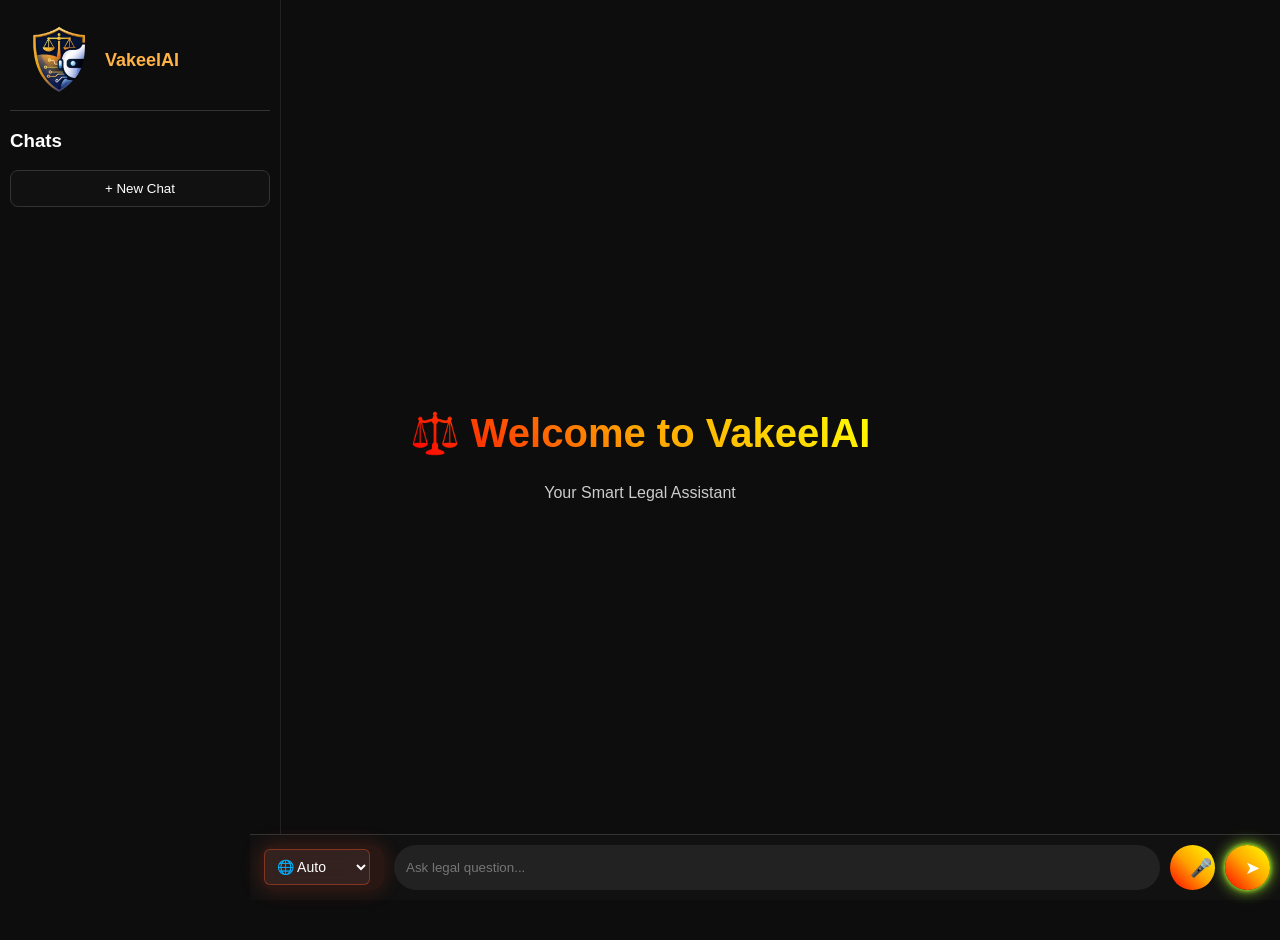
<file: templates/index.html>
<!DOCTYPE html>
<html lang="en">
<head>
    <meta charset="UTF-8">
    <title>VakeelAI</title>
    <link rel="stylesheet" href="/static/style.css">
</head>
<body>

<div class="container">

    <!-- 🔴 SIDEBAR -->
    <div class="sidebar">
        <div class="sidebar-logo">
            <!-- ✅ BIGGER LOGO -->
            <img src="/static/logo.png" alt="VakeelAI Logo" style="width:70px; height:70px;">
            <h2>VakeelAI</h2>
        </div>

        <h3>Chats</h3>
        <button onclick="newChat()">+ New Chat</button>
        <div id="history"></div>
    </div>

    <!-- 🔴 CHAT AREA -->
    <div class="chat">

        <!-- 🔥 WELCOME SCREEN -->
        <div id="welcomeScreen" class="welcome">
            <h1>⚖️ Welcome to VakeelAI</h1>
            <p>Your Smart Legal Assistant</p>
        </div>

        <!-- 🔹 MESSAGES -->
        <div id="messages"></div>

        <!-- 🔹 INPUT BAR -->
        <div class="input-area">

            <!-- 🌐 Language Selector (moved here ✅) -->
        <div class="glass-box">
     
            <select id="language" style="
                margin-right:10px;
                padding:8px;
                border-radius:6px;
            ">
                <option value="auto">🌐 Auto</option>
                <option value="en">English</option>
                <option value="ml">Malayalam</option>
                <option value="hi">Hindi</option>
                <option value="ta">Tamil</option>
            </select>
        </div>
            <input
                id="userInput"
                type="text"
                placeholder="Ask legal question..."
                onkeypress="if(event.key==='Enter') sendMessage()"
            />

            <button onclick="startVoice()" class="mic-btn">🎤</button>
            <button onclick="sendMessage()" class="send-btn">➤</button>

        </div>

    </div>

</div>

<script src="/static/script.js"></script>

</body>
</html>
</file>
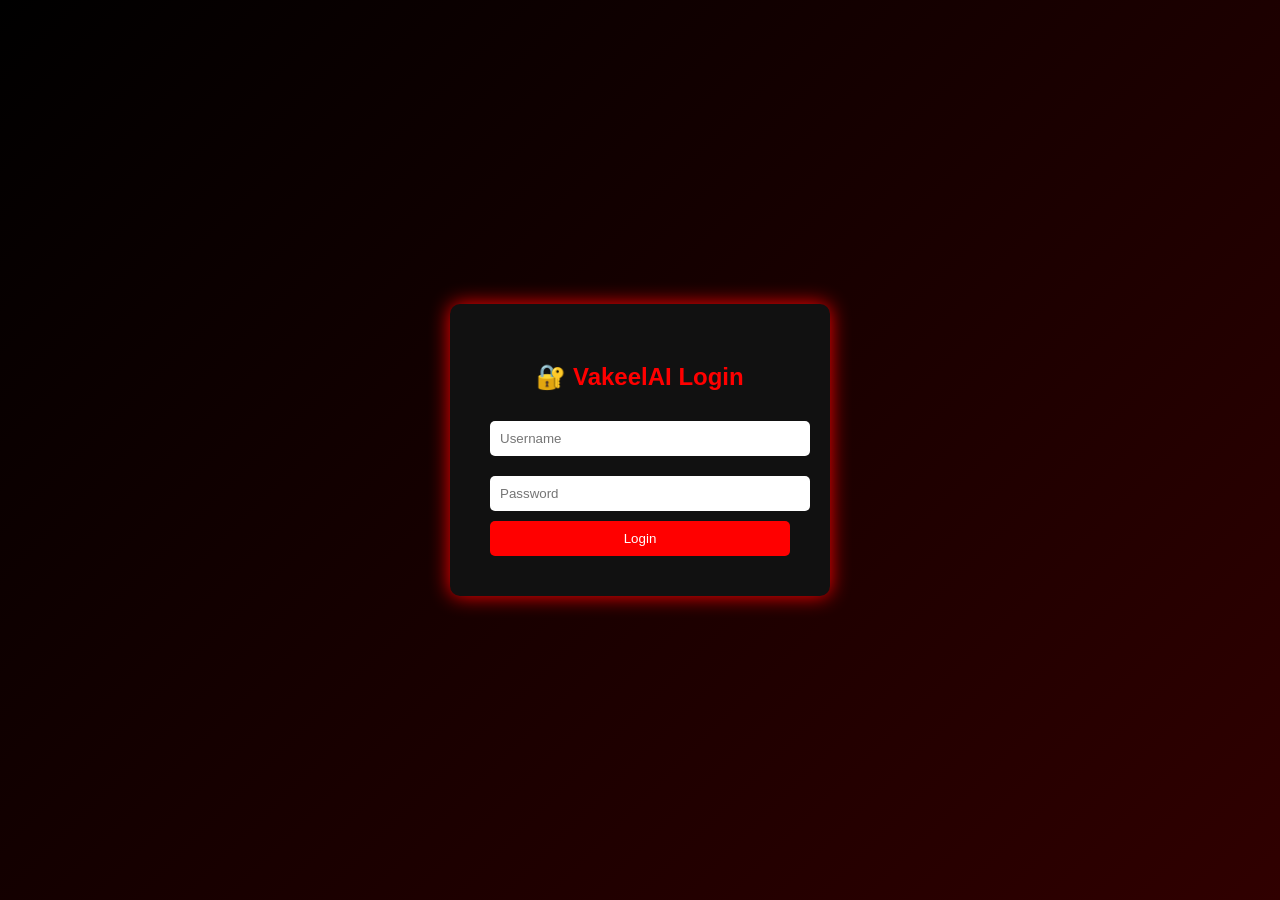
<file: templates/login.html>
<!DOCTYPE html>
<html lang="en">
<head>
    <meta charset="UTF-8">
    <title>VakeelAI Login</title>
    <link rel="stylesheet" href="/static/style.css">
</head>
<body class="login-body">

<div class="login-container">

    <div class="login-box">
        <h2>🔐 VakeelAI Login</h2>

        <form method="POST">
            <input name="username" placeholder="Username" required>
            <input name="password" type="password" placeholder="Password" required>
            <button type="submit">Login</button>
        </form>

    </div>

</div>

</body>
</html>
</file>
<file: static/style.css>
body {
    background: #111;
    color: white;
    font-family: Arial;
}

.container {
    display: flex;
}

.sidebar {
    width: 250px;
    background: black;
    padding: 10px;
}

.chat {
    flex: 1;
    padding: 20px;
}

.input-area {
    display: flex;
}

input {
    flex: 1;
    padding: 10px;
}

button {
    background:linear-gradient(45deg, red, orange, yellow) ;
    color: white;
    border: none;
    padding: 10px;
}

.user {
    text-align: right;
    margin: 10px;
}

.bot {
    text-align: left;
    margin: 10px;
}
.chat {
    flex: 1;
    display: flex;
    flex-direction: column;
    height: 100vh;
}

#messages {
    flex: 1;
    overflow-y: auto;
    padding: 10px;
    padding-bottom: 80px;
}

.input-area {
    position: fixed;
    bottom: 0;
    left: 250px; /* sidebar width */
    right: 0;
    display: flex;
    padding: 10px;
    background: #111;
    border-top: 1px solid #333;
}
/* 🔥 LOGIN PAGE BACKGROUND */
.login-body {
    margin: 0;
    height: 100vh;
    background: linear-gradient(135deg, black, #300000);
    display: flex;
    justify-content: center;
    align-items: center;
    font-family: Arial;
}

/* 🔥 CENTER BOX */
.login-container {
    display: flex;
    justify-content: center;
    align-items: center;
    width: 100%;
}

/* 🔥 LOGIN CARD */
.login-box {
    background: #111;
    padding: 40px;
    border-radius: 10px;
    box-shadow: 0 0 20px red;
    text-align: center;
    width: 300px;
}

/* 🔥 TITLE */
.login-box h2 {
    color: red;
    margin-bottom: 20px;
}

/* 🔥 INPUT FIELDS */
.login-box input {
    width: 100%;
    padding: 10px;
    margin: 10px 0;
    border: none;
    outline: none;
    border-radius: 5px;
}

/* 🔥 BUTTON */
.login-box button {
    width: 100%;
    padding: 10px;
    background: red;
    color: white;
    border: none;
    border-radius: 5px;
    cursor: pointer;
}

/* 🔥 HOVER EFFECT */
.login-box button:hover {
    background: darkred;
}
/* 🔥 WELCOME SCREEN */
.welcome {
    position: absolute;
    top: 50%;
    left: 50%;
    transform: translate(-50%, -50%);
    text-align: center;
    z-index: 10;
}

.welcome h1 {
    font-size: 40px;
    background: linear-gradient(45deg, red, orange, yellow);
    background-clip: text;
    -webkit-background-clip: text;
    color: transparent;
    -webkit-text-fill-color: transparent;
}

.welcome p {
    color: #ccc;
    margin-top: 10px;
}
body {
    margin: 0;
    font-family: Arial;
    background: #0d0d0d;
    color: white;
}

.container {
    display: flex;
    height: 100vh;
}

.sidebar {
    width: 220px;
    background: #111;
    padding: 15px;
}

.chat {
    flex: 1;
    display: flex;
    flex-direction: column;
    justify-content: space-between;
}

#messages {
    padding: 20px;
    overflow-y: auto;
    height: 100%;
}

.user {
    text-align: right;
    background: #ff4d4d;
    padding: 10px;
    margin: 5px;
    border-radius: 10px;
    display: inline-block;
}

.bot {
    text-align: left;
    background: #222;
    padding: 10px;
    margin: 5px;
    border-radius: 10px;
    display: inline-block;
}

.input-area {
    display: flex;
    padding: 10px;
    background: #111;
}

.input-area input {
    flex: 1;
    padding: 10px;
    border: none;
}

.input-area button {
    background: linear-gradient(45deg, red, orange, yellow);
    color: white;
    border: none;
    padding: 10px 20px;
}
/* 🔥 INPUT AREA */
.input-area {
    display: flex;
    padding: 10px;
    background: #111;
    gap: 10px;
}

/* ✏️ INPUT FIELD */
.input-area input {
    flex: 1;
    padding: 12px;
    border-radius: 25px;
    border: none;
    outline: none;
    background: #222;
    color: white;
}

/* 🎤 MIC BUTTON */
.mic-btn {
    background: #222;
    color:#f700ff ;
    border: 2px solid #f700ff;
    border-radius: 50%;
    width: 45px;
    height: 45px;
    cursor: pointer;
    font-size: 18px;
    transition: 0.3s;
}

.mic-btn:hover {
    background:#f700ff ;
    color: black;
    box-shadow: 0 0 20px #f700ff, 0 0 40px #f700ff;
}

/* 🚀 SEND BUTTON (ICON + NEON) */
.send-btn {
    background: black;
    color: #adff2f;
    border: 2px solid #adff2f;
    border-radius: 50%;
    width: 45px;
    height: 45px;
    cursor: pointer;
    font-size: 18px;
    transition: 0.3s;

    /* 🔥 Neon glow */
    box-shadow: 0 0 5px #adff2f, 0 0 15px #adff2f;
}

/* ✨ HOVER EFFECT */
.send-btn:hover {
    background: #adff2f;
    color: black;
    box-shadow: 0 0 20px #adff2f, 0 0 40px #adff2f;
}
.sidebar {
    width: 220px;
    background: #111;
    padding: 10px;
    overflow-y: auto;
}

.history-item {
    padding: 10px;
    margin: 5px 0;
    background: #222;
    border-radius: 8px;
    cursor: pointer;
    font-size: 14px;
}

.history-item:hover {
    background: #333;
}
/* 🔴 SIDEBAR */
.sidebar {
    width: 260px;
    background: #0d0d0d;
    color: white;
    display: flex;
    flex-direction: column;
    padding: 10px;
    border-right: 1px solid #222;
}

/* 🔍 SEARCH */
.search {
    padding: 10px;
    margin-bottom: 10px;
    border-radius: 20px;
    border: none;
    background: #1a1a1a;
    color: white;
}

/* ➕ BUTTON */
.sidebar button {
    background: #111;
    color: white;
    border: 1px solid #333;
    padding: 10px;
    border-radius: 8px;
    margin-bottom: 10px;
    cursor: pointer;
}

.sidebar button:hover {
    background: #222;
}

/* 📜 HISTORY */
.history-item {
    padding: 10px;
    margin: 5px 0;
    background: #141414;
    border-radius: 8px;
    cursor: pointer;
    position: relative;
}

.history-item:hover {
    background: #222;
}

/* ✏️ EDIT + DELETE */
.history-actions {
    position: absolute;
    right: 8px;
    top: 8px;
    display: none;
}

.history-item:hover .history-actions {
    display: block;
}

.history-actions span {
    margin-left: 5px;
    cursor: pointer;
}

/* 👤 PROFILE */
.profile {
    margin-top: auto;
    display: flex;
    align-items: center;
    padding: 10px;
    border-top: 1px solid #222;
}

.avatar {
    width: 40px;
    height: 40px;
    border-radius: 50%;
    background: red;
    display: flex;
    align-items: center;
    justify-content: center;
    font-weight: bold;
    margin-right: 10px;
}

.user-info .name {
    font-weight: bold;
}

.user-info .email {
    font-size: 12px;
    color: #aaa;
}
/* 🔥 Sidebar Logo */
.sidebar-logo {
    display: flex;
    align-items: center;
    gap: 10px;
    padding: 15px;
    border-bottom: 1px solid #333;
}

.sidebar-logo img {
    width: 40px;
    height: 40px;
}

.sidebar-logo h2 {
    font-size: 18px;
    color: #ffb347; /* nice orange */
    margin: 0;
}
/* 🌐 GLASSMORPHISM DROPDOWN */
#language {
    background: rgba(255, 255, 255, 0.05);
    backdrop-filter: blur(10px);
    -webkit-backdrop-filter: blur(10px);

    color: #ffffff;
    border: 1px solid rgba(255, 80, 40, 0.4);

    padding: 10px 16px;
    border-radius: 12px;
    font-size: 14px;

    outline: none;
    cursor: pointer;

    transition: all 0.3s ease;
}

/* ✨ Neon glow on hover */
#language:hover {
    border-color: rgb(255, 80, 40);
    box-shadow: 0 0 10px rgba(255, 80, 40, 0.5);
}

/* 🔥 Focus glow (when clicked) */
#language:focus {
    box-shadow: 0 0 15px rgba(255, 80, 40, 0.8);
}

/* Dropdown options */
#language option {
    background: #1a1a1a;
    color: #fff;
}
.glass-box {
    display: inline-block;
    padding: 4px;
    border-radius: 14px;

    background: rgba(255, 80, 40, 0.1);
    box-shadow: 0 0 20px rgba(255, 80, 40, 0.2);
}
</file>
